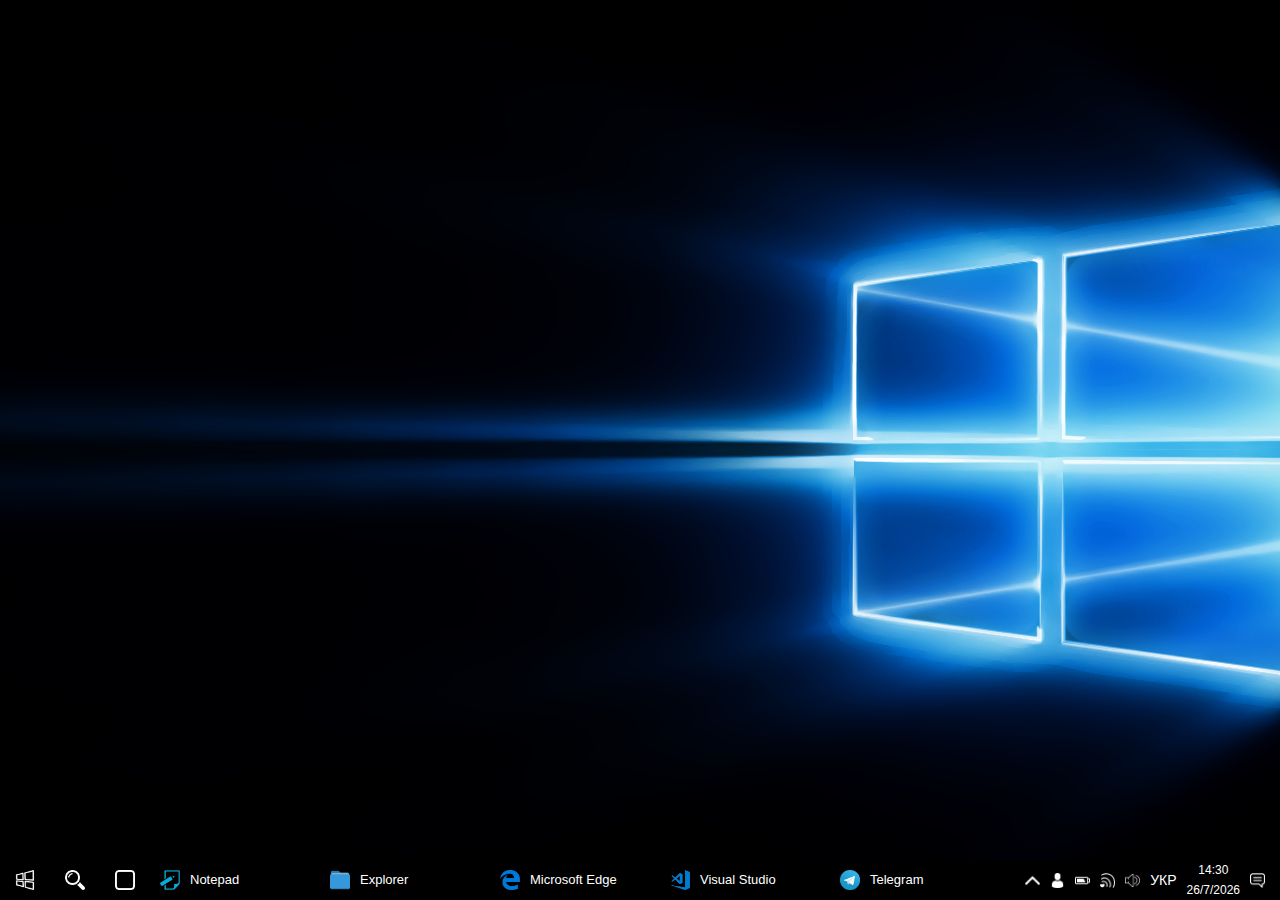
<file: index.html>
<!DOCTYPE html>
<html lang="en">
<head>
    <meta charset="UTF-8">
    <meta name="viewport" content="width=device-width, initial-scale=1.0">
    <meta http-equiv="X-UA-Compatible" content="ie=edge">
    <title>Win10Html by Futupas</title>
    <link rel="stylesheet" href="./styles.css" />
</head>
<body>
    <!-- <div id="win10html">
        <div class="mainscreen">
            <div class="desktop">
    
            </div>
            <div class="taskbar">
                <div class="windows">
    
                </div>
                <div class="rightpanel">
                    <div class="showdesktop"></div>
                    <div class="notifications"></div>
                    <div class="datetime">9:09 PM<br />2/25/2018</div>
                    <div class="language">УКР</div>
                    <div class="volume"></div>
                    <div class="wifi"></div>
                    <div class="battery"></div>
                    <div class="expand"></div>
                </div>
                <div class="programs">
                    <div class="prog">
                        <div class="icon" style="background-image: url('./programs/telegram/logo.png');"></div>
                        <div class="title">Telegram</div>
                    </div>
                    <div class="prog opened">
                        <div class="icon" style="background-image: url('./programs/microsoft_edge/logo.png');"></div>
                        <div class="title">Microdoft Edge</div>
                    </div>
                    <div class="prog">
                        <div class="icon" style="background-image: url('./programs/visual_studio/logo.png');"></div>
                        <div class="title">Visual Studio</div>
                    </div>
                </div>
            </div>
        </div>
        <div class="lockscreen">
            
        </div>
    </div> -->

    <script src="app.js"></script>
    <script>
        var configuration = {
            desktop: {
                wallpapers: './media/wallpapers.png'
            },
            programs: [{
                id: 0,
                name: 'Notepad',
                prog: './programs/notepad/main.html',
                icon: './programs/notepad/icon.png'
            },{
                id: 1,
                name: 'Explorer',
                prog: './programs/explorer/main.html',
                icon: './programs/explorer/icon.png'
            },{
                id: 2,
                name: 'Microsoft Edge',
                prog: './programs/microsoft_edge/main.html',
                icon: './programs/microsoft_edge/icon.png'
            },{
                id: 3,
                name: 'Visual Studio',
                prog: './programs/visual_studio/main.html',
                icon: './programs/visual_studio/icon.png'
            },{
                id: 4,
                name: 'Telegram',
                prog: './programs/telegram/main.html',
                icon: './programs/telegram/icon.png'
            }],
            taskbar: [],
            startmenu: []
        };
        Win10Html.Create(configuration);
    </script>
</body>
</html>
</file>
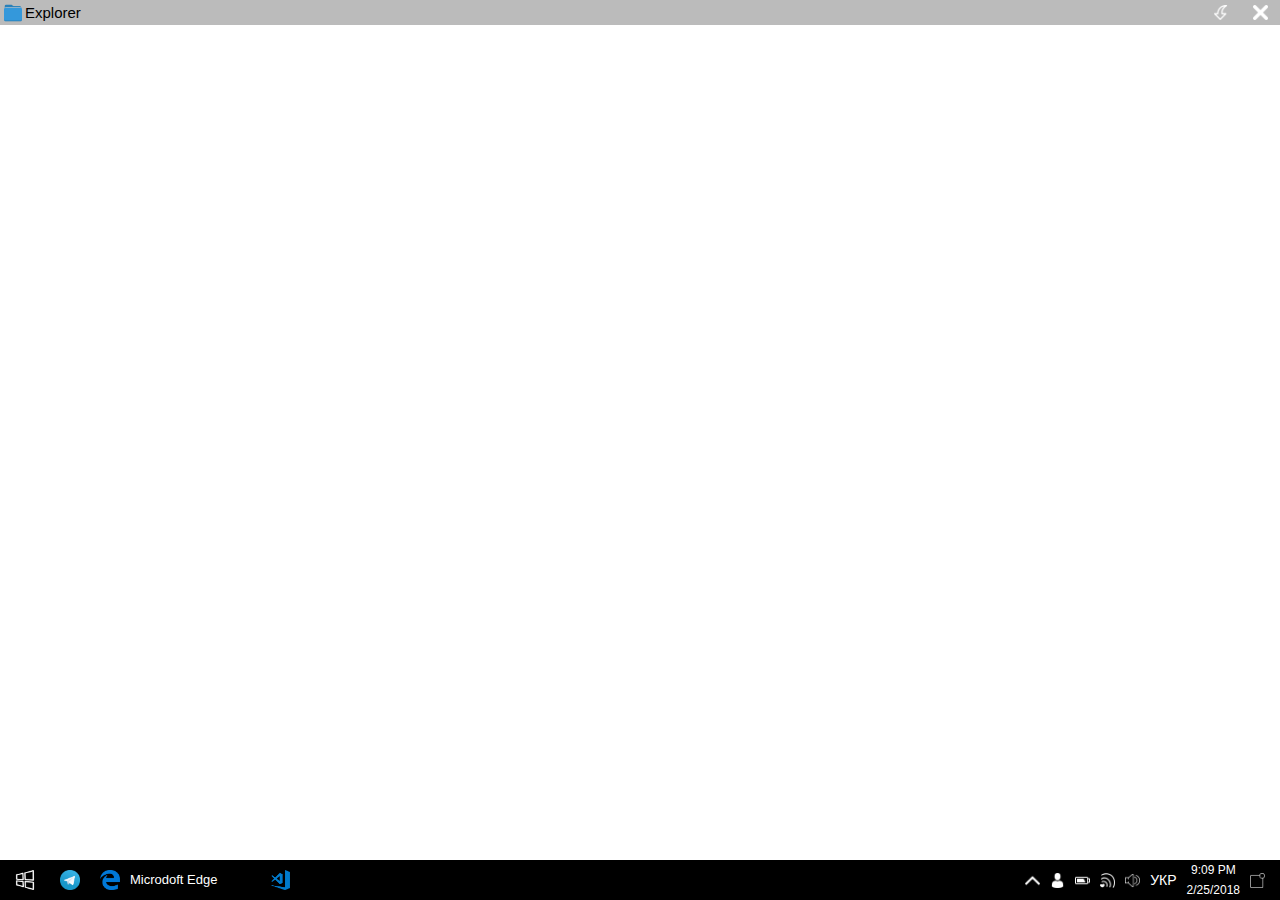
<file: example/index.html>
<!DOCTYPE html>
<html lang="en">
<head>
    <meta charset="UTF-8">
    <meta name="viewport" content="width=device-width, initial-scale=1.0">
    <meta http-equiv="X-UA-Compatible" content="ie=edge">
    <title>Win10Html by Futupas</title>
    <link rel="stylesheet" href="./styles.css" />
</head>
<body>
    <div id="win10html">
        <div class="mainscreen">
            <div class="desktop">
                <div class="window opened">
                    <div class="header">
                        <div class="icon" style="background-image: url('../programs/explorer/icon.png');"></div>
                        <div class="name">Explorer</div>
                        <div class="rightbuttons">
                            <div class="minimize"></div>
                            <div class="close"></div>
                        </div>
                    </div>
                    <div class="content"></div>
                </div>
            </div>
            <div class="taskbar">
                <div class="windows">
    
                </div>
                <!-- <div class="windows">
    
                </div> -->
                <div class="rightpanel">
                    <div class="showdesktop"></div>
                    <div class="notifications"></div>
                    <div class="datetime">9:09 PM<br />2/25/2018</div>
                    <div class="language">УКР</div>
                    <div class="volume"></div>
                    <div class="wifi"></div>
                    <div class="battery"></div>
                    <div class="author"></div>
                    <div class="expand"></div>
                </div>
                <div class="programs">
                    <div class="prog">
                        <div class="icon" style="background-image: url('./programs/telegram/logo.png');"></div>
                        <div class="title">Telegram</div>
                    </div>
                    <div class="prog opened">
                        <div class="icon" style="background-image: url('./programs/microsoft_edge/logo.png');"></div>
                        <div class="title">Microdoft Edge</div>
                    </div>
                    <div class="prog">
                        <div class="icon" style="background-image: url('./programs/visual_studio/logo.png');"></div>
                        <div class="title">Visual Studio</div>
                    </div>
                </div>
            </div>
        </div>
        <div class="lockscreen">
            
        </div>
    </div>
</body>
</html>
</file>
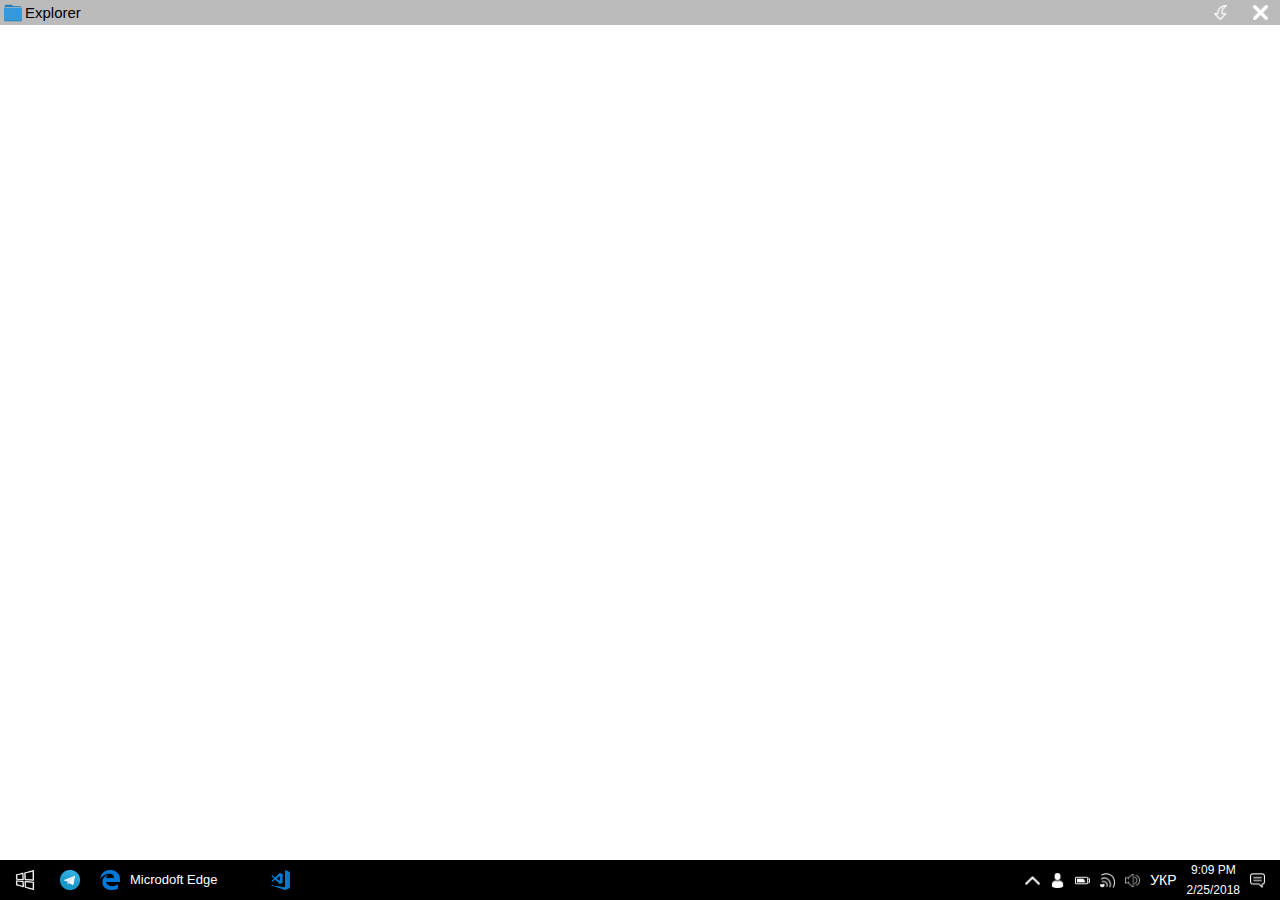
<file: example.html>
<!DOCTYPE html>
<html lang="en">
<head>
    <meta charset="UTF-8">
    <meta name="viewport" content="width=device-width, initial-scale=1.0">
    <meta http-equiv="X-UA-Compatible" content="ie=edge">
    <title>Win10Html by Futupas</title>
    <link rel="stylesheet" href="./styles.css" />
</head>
<body>
    <div id="win10html">
        <div class="mainscreen">
            <div class="desktop">
                <div class="window opened">
                    <div class="header">
                        <div class="icon" style="background-image: url('./programs/explorer/icon.png');"></div>
                        <div class="name">Explorer</div>
                        <div class="rightbuttons">
                            <div class="minimize"></div>
                            <div class="close"></div>
                        </div>
                    </div>
                    <div class="content"></div>
                </div>
            </div>
            <div class="taskbar">
                <div class="windows">
    
                </div>
                <!-- <div class="windows">
    
                </div> -->
                <div class="rightpanel">
                    <div class="showdesktop"></div>
                    <div class="notifications"></div>
                    <div class="datetime">9:09 PM<br />2/25/2018</div>
                    <div class="language">УКР</div>
                    <div class="volume"></div>
                    <div class="wifi"></div>
                    <div class="battery"></div>
                    <div class="author"></div>
                    <div class="expand"></div>
                </div>
                <div class="programs">
                    <div class="prog">
                        <div class="icon" style="background-image: url('./programs/telegram/icon.png');"></div>
                        <div class="title">Telegram</div>
                    </div>
                    <div class="prog opened">
                        <div class="icon" style="background-image: url('./programs/microsoft_edge/icon.png');"></div>
                        <div class="title">Microdoft Edge</div>
                    </div>
                    <div class="prog">
                        <div class="icon" style="background-image: url('./programs/visual_studio/icon.png');"></div>
                        <div class="title">Visual Studio</div>
                    </div>
                </div>
            </div>
            <div class="startmenu">
                <div class="all">
                    <div class="text">
                        Recently added:
                    </div>
                    <div class="prog">
                        <div class="img" style="background-image: url('./programs/explorer/icon.png');"></div>
                        <div class="text">Explorer</div>
                    </div>
                    <div class="prog">
                        <div class="img" style="background-image: url('./programs/microsoft_edge/icon.png');"></div>
                        <div class="text">Microsoft Edge</div>
                    </div>
                    <div class="prog">
                        <div class="img" style="background-image: url('./programs/notepad/icon.png');"></div>
                        <div class="text">Notepad</div>
                    </div>
                    <div class="text">
                        Lorem, ipsum.
                    </div>
                    <div class="prog">
                        <div class="img" style="background-image: url('./programs/telegram/icon.png');"></div>
                        <div class="text">Telegram</div>
                    </div>
                    <div class="prog">
                        <div class="img" style="background-image: url('./programs/visual_studio/icon.png');"></div>
                        <div class="text">Visual Studio</div>
                    </div>
                </div>
                <div class="left">
                    <div class="powerbtn" style="bottom: 0px;">
                        <div class="img" style="background-image: url('./media/startmenu_power.png');"></div>
                        <div class="text">Power</div>
                    </div>
                    <div class="settingsbtn" style="bottom: 50px;">
                        <div class="img" style="background-image: url('./media/startmenu_settings.png');"></div>
                        <div class="text">Settings</div>
                    </div>
                    <div class="accountbtn" style="bottom: 100px;">
                        <div class="img" style="background-image: url('./media/startmenu_account.png');"></div>
                        <div class="text">Futupas</div>
                    </div>
                    <div class="expandbtn" style="top: 10px;">
                        <div class="img" style="background-image: url('./media/startmenu_menu.png');"></div>
                        <div class="text">START</div>
                    </div>
                </div>
                <div class="main"></div>
            </div>
        </div>
        <div class="lockscreen">
            
        </div>
    </div>

    <script>
        document.querySelector('#win10html .mainscreen .taskbar .windows').onclick = function(){
            document.querySelector('#win10html .mainscreen .startmenu').classList.toggle('opened');
        };
        document.querySelector('#win10html .mainscreen .startmenu .left .expandbtn').onclick = function(){
            document.querySelector('#win10html .mainscreen .startmenu .left').classList.toggle('opened');
        };
    </script>
</body>
</html>
</file>
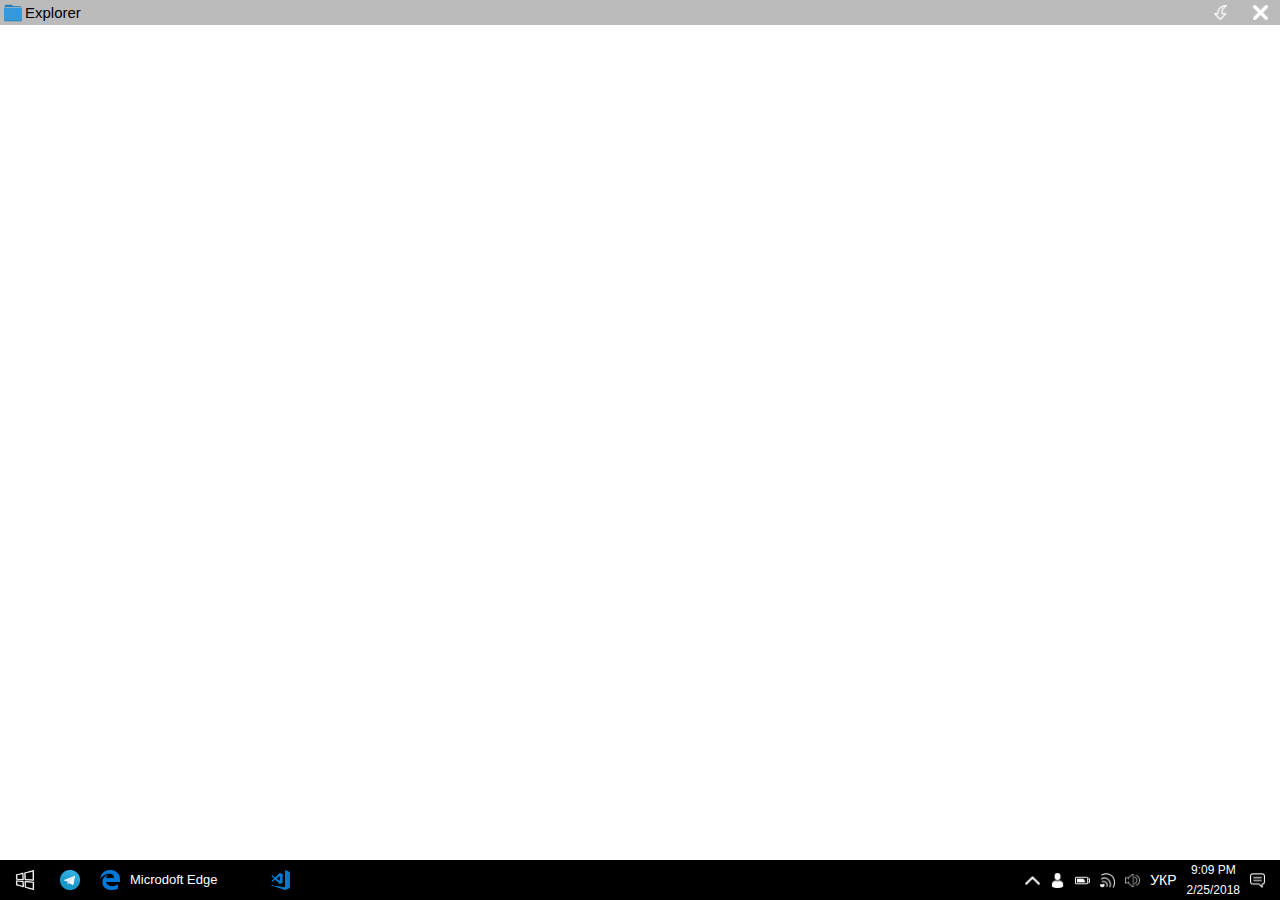
<file: example1.html>
<!DOCTYPE html>
<html lang="en">
<head>
    <meta charset="UTF-8">
    <meta name="viewport" content="width=device-width, initial-scale=1.0">
    <meta http-equiv="X-UA-Compatible" content="ie=edge">
    <title>Win10Html by Futupas</title>
    <link rel="stylesheet" href="./styles.css" />
</head>
<body>
    <div id="win10html">
        <div class="mainscreen">
            <div class="desktop">
                <div class="window opened">
                    <div class="header">
                        <div class="icon" style="background-image: url('./programs/explorer/icon.png');"></div>
                        <div class="name">Explorer</div>
                        <div class="rightbuttons">
                            <div class="minimize"></div>
                            <div class="close"></div>
                        </div>
                    </div>
                    <div class="content"></div>
                </div>
            </div>
            <div class="taskbar">
                <div class="windows">
    
                </div>
                <!-- <div class="windows">
    
                </div> -->
                <div class="rightpanel">
                    <div class="showdesktop"></div>
                    <div class="notifications"></div>
                    <div class="datetime">9:09 PM<br />2/25/2018</div>
                    <div class="language">УКР</div>
                    <div class="volume"></div>
                    <div class="wifi"></div>
                    <div class="battery"></div>
                    <div class="author"></div>
                    <div class="expand"></div>
                </div>
                <div class="programs">
                    <div class="prog">
                        <div class="icon" style="background-image: url('./programs/telegram/icon.png');"></div>
                        <div class="title">Telegram</div>
                    </div>
                    <div class="prog opened">
                        <div class="icon" style="background-image: url('./programs/microsoft_edge/icon.png');"></div>
                        <div class="title">Microdoft Edge</div>
                    </div>
                    <div class="prog">
                        <div class="icon" style="background-image: url('./programs/visual_studio/icon.png');"></div>
                        <div class="title">Visual Studio</div>
                    </div>
                </div>
            </div>
            <div class="startmenu">
                <div class="all">
                    <!-- (div.text{Lorem Ipsum $}+div.prog[style="background-image: url('./media/program1.png');"]{Program $$}*7)*7 -->
                    <div class="text">Lorem Ipsum 1</div>
                    <div class="prog" style="background-image: url('./media/program1.png');">Program 01</div>
                    <div class="prog" style="background-image: url('./media/program1.png');">Program 01</div>
                    <div class="prog" style="background-image: url('./media/program1.png');">Program 01</div>
                    <div class="prog" style="background-image: url('./media/program1.png');">Program 01</div>
                    <div class="prog" style="background-image: url('./media/program1.png');">Program 01</div>
                    <div class="prog" style="background-image: url('./media/program1.png');">Program 01</div>
                    <div class="prog" style="background-image: url('./media/program1.png');">Program 01</div>
                    <div class="text">Lorem Ipsum 2</div>
                    <div class="prog" style="background-image: url('./media/program1.png');">Program 02</div>
                    <div class="prog" style="background-image: url('./media/program1.png');">Program 02</div>
                    <div class="prog" style="background-image: url('./media/program1.png');">Program 02</div>
                    <div class="prog" style="background-image: url('./media/program1.png');">Program 02</div>
                    <div class="prog" style="background-image: url('./media/program1.png');">Program 02</div>
                    <div class="prog" style="background-image: url('./media/program1.png');">Program 02</div>
                    <div class="prog" style="background-image: url('./media/program1.png');">Program 02</div>
                    <div class="text">Lorem Ipsum 3</div>
                    <div class="prog" style="background-image: url('./media/program1.png');">Program 03</div>
                    <div class="prog" style="background-image: url('./media/program1.png');">Program 03</div>
                    <div class="prog" style="background-image: url('./media/program1.png');">Program 03</div>
                    <div class="prog" style="background-image: url('./media/program1.png');">Program 03</div>
                    <div class="prog" style="background-image: url('./media/program1.png');">Program 03</div>
                    <div class="prog" style="background-image: url('./media/program1.png');">Program 03</div>
                    <div class="prog" style="background-image: url('./media/program1.png');">Program 03</div>
                    <div class="text">Lorem Ipsum 4</div>
                    <div class="prog" style="background-image: url('./media/program1.png');">Program 04</div>
                    <div class="prog" style="background-image: url('./media/program1.png');">Program 04</div>
                    <div class="prog" style="background-image: url('./media/program1.png');">Program 04</div>
                    <div class="prog" style="background-image: url('./media/program1.png');">Program 04</div>
                    <div class="prog" style="background-image: url('./media/program1.png');">Program 04</div>
                    <div class="prog" style="background-image: url('./media/program1.png');">Program 04</div>
                    <div class="prog" style="background-image: url('./media/program1.png');">Program 04</div>
                    <div class="text">Lorem Ipsum 5</div>
                    <div class="prog" style="background-image: url('./media/program1.png');">Program 05</div>
                    <div class="prog" style="background-image: url('./media/program1.png');">Program 05</div>
                    <div class="prog" style="background-image: url('./media/program1.png');">Program 05</div>
                    <div class="prog" style="background-image: url('./media/program1.png');">Program 05</div>
                    <div class="prog" style="background-image: url('./media/program1.png');">Program 05</div>
                    <div class="prog" style="background-image: url('./media/program1.png');">Program 05</div>
                    <div class="prog" style="background-image: url('./media/program1.png');">Program 05</div>
                    <div class="text">Lorem Ipsum 6</div>
                    <div class="prog" style="background-image: url('./media/program1.png');">Program 06</div>
                    <div class="prog" style="background-image: url('./media/program1.png');">Program 06</div>
                    <div class="prog" style="background-image: url('./media/program1.png');">Program 06</div>
                    <div class="prog" style="background-image: url('./media/program1.png');">Program 06</div>
                    <div class="prog" style="background-image: url('./media/program1.png');">Program 06</div>
                    <div class="prog" style="background-image: url('./media/program1.png');">Program 06</div>
                    <div class="prog" style="background-image: url('./media/program1.png');">Program 06</div>
                    <div class="text">Lorem Ipsum 7</div>
                    <div class="prog" style="background-image: url('./media/program1.png');">Program 07</div>
                    <div class="prog" style="background-image: url('./media/program1.png');">Program 07</div>
                    <div class="prog" style="background-image: url('./media/program1.png');">Program 07</div>
                    <div class="prog" style="background-image: url('./media/program1.png');">Program 07</div>
                    <div class="prog" style="background-image: url('./media/program1.png');">Program 07</div>
                    <div class="prog" style="background-image: url('./media/program1.png');">Program 07</div>
                    <div class="prog" style="background-image: url('./media/program1.png');">Program 07</div>
                </div>
                <div class="left">
                    <div class="powerbtn" style="bottom: 0px;">
                        <div class="img" style="background-image: url('./media/startmenu_power.png');"></div>
                        <div class="text">Power</div>
                    </div>
                    <div class="settingsbtn" style="bottom: 50px;">
                        <div class="img" style="background-image: url('./media/startmenu_settings.png');"></div>
                        <div class="text">Settings</div>
                    </div>
                    <div class="accountbtn" style="bottom: 100px;">
                        <div class="img" style="background-image: url('./media/startmenu_account.png');"></div>
                        <div class="text">Futupas</div>
                    </div>
                    <div class="expandbtn" style="top: 10px;">
                        <div class="img" style="background-image: url('./media/startmenu_menu.png');"></div>
                        <div class="text">START</div>
                    </div>
                </div>
                <div class="main">
                    <!-- div.prog[style="background-image: url('./media/program1.png');"]{Program $$}*50 -->
                    <div class="prog" style="background-image: url('./media/program1.png');">Program 01</div>
                    <div class="prog" style="background-image: url('./media/program1.png');">Program 02</div>
                    <div class="prog" style="background-image: url('./media/program1.png');">Program 03</div>
                    <div class="prog" style="background-image: url('./media/program1.png');">Program 04</div>
                    <div class="prog" style="background-image: url('./media/program1.png');">Program 05</div>
                    <div class="prog" style="background-image: url('./media/program1.png');">Program 06</div>
                    <div class="prog" style="background-image: url('./media/program1.png');">Program 07</div>
                    <div class="prog" style="background-image: url('./media/program1.png');">Program 08</div>
                    <div class="prog" style="background-image: url('./media/program1.png');">Program 09</div>
                    <div class="prog" style="background-image: url('./media/program1.png');">Program 10</div>
                    <div class="prog" style="background-image: url('./media/program1.png');">Program 11</div>
                    <div class="prog" style="background-image: url('./media/program1.png');">Program 12</div>
                    <div class="prog" style="background-image: url('./media/program1.png');">Program 13</div>
                    <div class="prog" style="background-image: url('./media/program1.png');">Program 14</div>
                    <div class="prog" style="background-image: url('./media/program1.png');">Program 15</div>
                    <div class="prog" style="background-image: url('./media/program1.png');">Program 16</div>
                    <div class="prog" style="background-image: url('./media/program1.png');">Program 17</div>
                    <div class="prog" style="background-image: url('./media/program1.png');">Program 18</div>
                    <div class="prog" style="background-image: url('./media/program1.png');">Program 19</div>
                    <div class="prog" style="background-image: url('./media/program1.png');">Program 20</div>
                    <div class="prog" style="background-image: url('./media/program1.png');">Program 21</div>
                    <div class="prog" style="background-image: url('./media/program1.png');">Program 22</div>
                    <div class="prog" style="background-image: url('./media/program1.png');">Program 23</div>
                    <div class="prog" style="background-image: url('./media/program1.png');">Program 24</div>
                    <div class="prog" style="background-image: url('./media/program1.png');">Program 25</div>
                    <div class="prog" style="background-image: url('./media/program1.png');">Program 26</div>
                    <div class="prog" style="background-image: url('./media/program1.png');">Program 27</div>
                    <div class="prog" style="background-image: url('./media/program1.png');">Program 28</div>
                    <div class="prog" style="background-image: url('./media/program1.png');">Program 29</div>
                    <div class="prog" style="background-image: url('./media/program1.png');">Program 30</div>
                    <div class="prog" style="background-image: url('./media/program1.png');">Program 31</div>
                    <div class="prog" style="background-image: url('./media/program1.png');">Program 32</div>
                    <div class="prog" style="background-image: url('./media/program1.png');">Program 33</div>
                    <div class="prog" style="background-image: url('./media/program1.png');">Program 34</div>
                    <div class="prog" style="background-image: url('./media/program1.png');">Program 35</div>
                    <div class="prog" style="background-image: url('./media/program1.png');">Program 36</div>
                    <div class="prog" style="background-image: url('./media/program1.png');">Program 37</div>
                    <div class="prog" style="background-image: url('./media/program1.png');">Program 38</div>
                    <div class="prog" style="background-image: url('./media/program1.png');">Program 39</div>
                    <div class="prog" style="background-image: url('./media/program1.png');">Program 40</div>
                    <div class="prog" style="background-image: url('./media/program1.png');">Program 41</div>
                    <div class="prog" style="background-image: url('./media/program1.png');">Program 42</div>
                    <div class="prog" style="background-image: url('./media/program1.png');">Program 43</div>
                    <div class="prog" style="background-image: url('./media/program1.png');">Program 44</div>
                    <div class="prog" style="background-image: url('./media/program1.png');">Program 45</div>
                    <div class="prog" style="background-image: url('./media/program1.png');">Program 46</div>
                    <div class="prog" style="background-image: url('./media/program1.png');">Program 47</div>
                    <div class="prog" style="background-image: url('./media/program1.png');">Program 48</div>
                    <div class="prog" style="background-image: url('./media/program1.png');">Program 49</div>
                    <div class="prog" style="background-image: url('./media/program1.png');">Program 50</div>
                </div>
            </div>
        </div>
        <div class="lockscreen">
            
        </div>
    </div>

    <script>
        document.querySelector('#win10html .mainscreen .taskbar .windows').onclick = function(){
            document.querySelector('#win10html .mainscreen .startmenu').classList.toggle('opened');
        };
        document.querySelector('#win10html .mainscreen .startmenu .left .expandbtn').onclick = function(){
            document.querySelector('#win10html .mainscreen .startmenu .left').classList.toggle('opened');
        };
    </script>
</body>
</html>
</file>
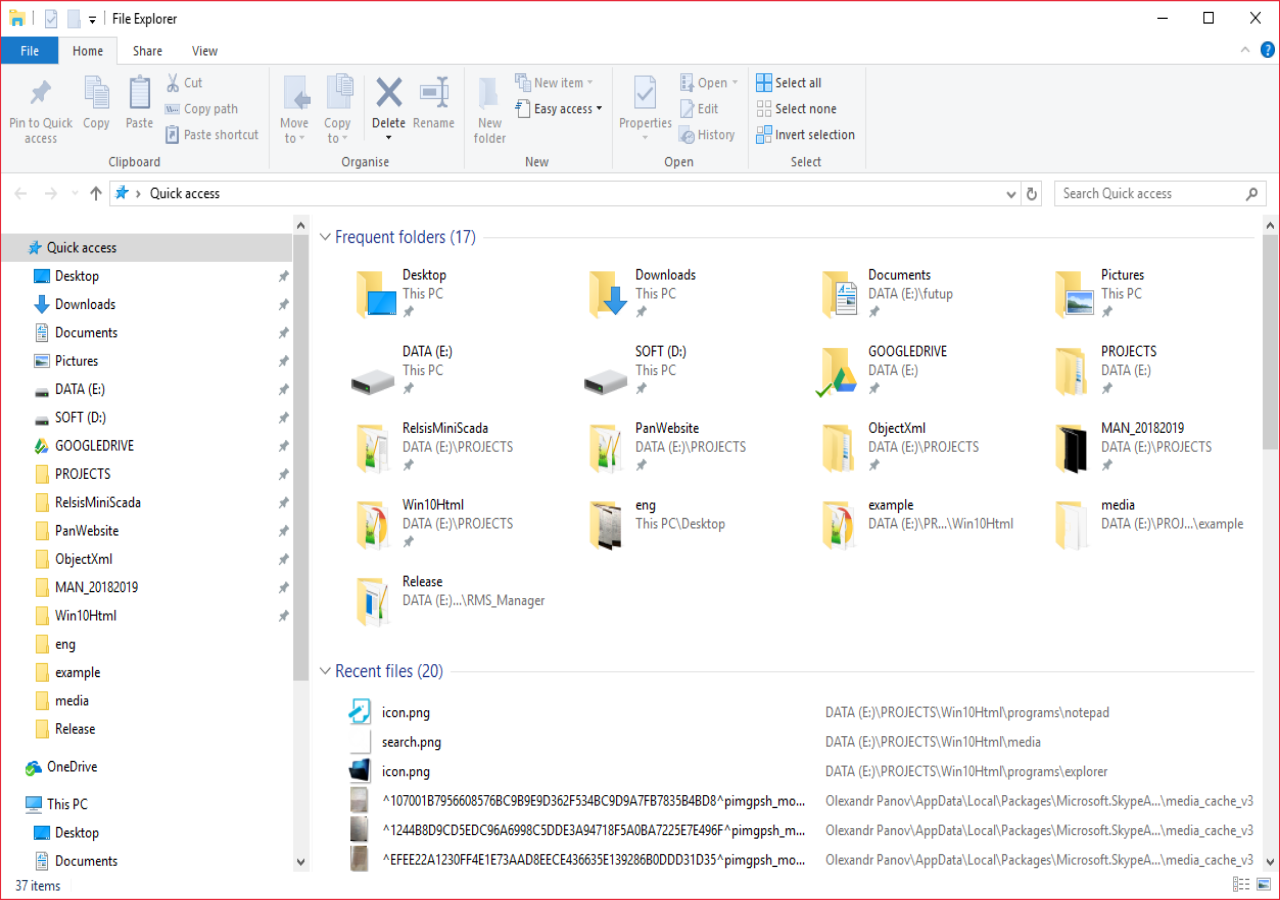
<file: programs/explorer/main.html>
<!DOCTYPE html>
<html lang="en">
<head>
    <meta charset="UTF-8">
    <meta name="viewport" content="width=device-width, initial-scale=1.0">
    <meta http-equiv="X-UA-Compatible" content="ie=edge">
    <title>Explorer</title>
    <link rel="shortcut icon" href="icon.png">
</head>
<body>
    <img src="media/screen.png" alt="" style="position: fixed; top: 0px; bottom: 0px; left: 0px; right: 0px; width: 100vw; height: 100vh;">
</body>
</html>
</file>
<file: styles.css>
#win10html *{
    position: absolute;
    margin: 0px;
    padding: 0px;
    font-family: 'Segoe UI', 'Arial';
}
#win10html{
    position: fixed;
    top: 0px;
    left: 0px;
    bottom: 0px;
    right: 0px;
    width: 100%;
    height: 100%;
}
#win10html .mainscreen{
    position: absolute;
    overflow: hidden;
    top: 0px;
    left: 0px;
    bottom: 0px;
    right: 0px;
    width: 100%;
    height: 100%;
    z-index: 1;
}
#win10html .lockscreen{
    position: absolute;
    overflow: hidden;
    top: 0px;
    left: 0px;
    bottom: 0px;
    right: 0px;
    width: 100%;
    height: 100%;
    display: none;
    z-index: 100;
}

#win10html .mainscreen .desktop{
    position: absolute;
    top: 0px;
    bottom: 40px;
    left: 0px;
    right: 0px;
    background: #000000 url('./media/wallpapers.png') no-repeat fixed center;
    z-index: 2;
}
#win10html .mainscreen .taskbar{
    position: absolute;
    height: 40px;
    bottom: 0px;
    left: 0px;
    right: 0px;
    background-color: #000;
    z-index: 4;
}
#win10html .mainscreen .taskbar .windows{
    float: left;
    display: inline-block;
    position: static;
    height: 40px;
    width: 50px;
    left: 0px;
    background: #000000 url('./media/windows2.png') no-repeat center;
    background-size: 20px 20px; 
}
#win10html .mainscreen .taskbar .windows:hover{
    background: #222222 url('./media/windows2_active.png') no-repeat center;
    background-size: 20px 20px; 
    /* #9CD6FF blue systemcolor */
}
#win10html .mainscreen .taskbar .search{
    float: left;
    display: inline-block;
    position: static;
    height: 40px;
    width: 50px;
    left: 0px;
    background: #000000 url('./media/search.png') no-repeat center;
    background-size: 20px 20px; 
}
#win10html .mainscreen .taskbar .search:hover{
    background: #222222 url('./media/search.png') no-repeat center;
    background-size: 20px 20px; 
    /* #9CD6FF blue systemcolor */
}
#win10html .mainscreen .taskbar .taskview{
    float: left;
    display: inline-block;
    position: static;
    height: 40px;
    width: 50px;
    left: 0px;
    background: #000000 url('./media/taskview.png') no-repeat center;
    background-size: 20px 20px; 
}
#win10html .mainscreen .taskbar .taskview:hover{
    background: #222222 url('./media/taskview_active.png') no-repeat center;
    background-size: 20px 20px; 
    /* #9CD6FF blue systemcolor */
}
#win10html .mainscreen .taskbar .programs{
    height: 40px;
    position: static;
    background-color: #000;
    overflow: hidden;
}
#win10html .mainscreen .taskbar .rightpanel{
    float: right;
    display: inline-block;
    height: 40px;
    position: static;
    padding: 0px;
}
#win10html .mainscreen .taskbar .rightpanel > div{
    height: 40px;
    display: inline-block;
    background-color: #000;
    position: static;
    float: right;
}
#win10html .mainscreen .taskbar .rightpanel > div:hover{
    background-color: #222;
}
#win10html .mainscreen .taskbar .rightpanel .showdesktop{
    width: 10px;
}
#win10html .mainscreen .taskbar .rightpanel .datetime{
    padding-right: 5px;
    padding-left: 5px;
    line-height: 20px;
    font-size: 12px;
    color: #fff;
    text-align: center;
}
#win10html .mainscreen .taskbar .rightpanel .language{
    padding-right: 5px;
    padding-left: 5px;
    line-height: 40px;
    font-size: 14px;
    color: #fff;
    text-align: center;
}
#win10html .mainscreen .taskbar .rightpanel .notifications{
    width: 25px;
    background: #000000 url('./media/notification.png') no-repeat center;
    background-size: 15px 15px;
}
#win10html .mainscreen .taskbar .rightpanel .volume{
    width: 25px;
    background: #000000 url('./media/volume.png') no-repeat center;
    background-size: 15px 15px;
}
#win10html .mainscreen .taskbar .rightpanel .wifi{
    width: 25px;
    background: #000000 url('./media/wifi2.png') no-repeat center;
    background-size: 15px 15px;
}
#win10html .mainscreen .taskbar .rightpanel .battery{
    width: 25px;
    background: #000000 url('./media/battery.png') no-repeat center;
    background-size: 15px 15px;
}
#win10html .mainscreen .taskbar .rightpanel .author{
    width: 25px;
    background: #000000 url('./media/author.png') no-repeat center;
    background-size: 15px 15px;
}
#win10html .mainscreen .taskbar .rightpanel .expand{
    width: 25px;
    background: #000000 url('./media/expand.png') no-repeat center;
    background-size: 15px 15px;
}

#win10html .mainscreen .taskbar .programs .prog{
    height: 40px;
    position: static;
    display: inline-block;
    width: 40px;
    background-color: #000;
    float: left;
}
#win10html .mainscreen .taskbar .programs .prog.opened{
    width: 170px;
}
#win10html .mainscreen .taskbar .programs .prog:hover{
    background-color: #222222;
}
#win10html .mainscreen .taskbar .programs .prog > .icon{
    float: left;
    height: 40px;
    width: 40px;
    background-repeat: no-repeat;
    background-position: center;
    background-size: 20px 20px;
}
#win10html .mainscreen .taskbar .programs .prog:hover > .icon{
}
#win10html .mainscreen .taskbar .programs .prog > .title{
    display: none;
    float: left;
    height: 40px;
    width: 130px;
    margin-left: 40px;
    line-height: 40px;
    text-align: left;
    color: #fff;
    font-size: 13px;
}
#win10html .mainscreen .taskbar .programs .prog.opened > .title{
    display: inline-block;
}

#win10html .mainscreen .desktop .window.opened{
    position: absolute;
    top: 0px;
    left: 0px;
    width: 100%;
    height: 100%;
    background-color: #fff;
    display: block;
}
#win10html .mainscreen .desktop .window{
    display: none;
}

#win10html .mainscreen .desktop .window .header{
    position: absolute;
    top: 0px;
    left: 0px;
    right: 0px;
    width: 100%;
    height: 25px;
    background-color: #bbb;
}
#win10html .mainscreen .desktop .window .header .icon{
    position: static;
    float: left;
    width: 25px;
    height: 25px;
    background-repeat: no-repeat;
    background-position: center;
    background-size: 18px 18px;
}
#win10html .mainscreen .desktop .window .header .name{
    position: static;
    float: left;
    line-height: 25px;
    font-size: 15px;
}
#win10html .mainscreen .desktop .window .header .rightbuttons{
    position: static;
    float: right;
    height: 25px;
}
#win10html .mainscreen .desktop .window .header .rightbuttons > div{
    width: 40px;
    position: static;
    float: left;
    height: 25px;
}
#win10html .mainscreen .desktop .window .header .rightbuttons .minimize{
    background: #bbb url('./media/window_minimize.png') no-repeat center;
    background-size: 15px 15px;
}
#win10html .mainscreen .desktop .window .header .rightbuttons .minimize:hover{
    background-color: #999;
}
#win10html .mainscreen .desktop .window .header .rightbuttons .close{
    background: #bbb url('./media/window_close.png') no-repeat center;
    background-size: 15px 15px;
}
#win10html .mainscreen .desktop .window .header .rightbuttons .close:hover{
    background-color: #ff8080;
}

#win10html .mainscreen .startmenu{
    visibility: hidden;
    opacity: 0;
    position: absolute;
    bottom: 40px;
    left: 0px;
    z-index: 3;
    width: 50%;
    min-width: 800px;
    height: 65%;
    background-color: #000;
    transform: translateY(50px);
    transition: transform 0.05s linear, opacity 0.05s linear, visibility 0.05s step-end;
}
#win10html .mainscreen .startmenu.opened{
    visibility: visible;
    transform: translateY(0px);
    opacity: 0.9;
    transition: transform 0.15s ease-in, opacity 0.15s ease-in, visibility 0.15s step-start;
}
#win10html .mainscreen .startmenu .all{
    position: absolute;
    top: 0px;
    bottom: 0px;
    left: 50px;
    width: 300px;
    padding-top: 10px;
    overflow-x: hidden;
    overflow-y: auto;
}
#win10html .mainscreen .startmenu .main{
    position: absolute;
    top: 0px;
    bottom: 0px;
    left: 350px;
    right: 0px;
}
#win10html .mainscreen .startmenu .left{
    position: absolute;
    top: 0px;
    bottom: 0px;
    left: 0px;
    width: 50px;
    overflow: hidden;
    background-color: #000;
    transition: width 0.05s linear, background-color 0.05s linear;
}
#win10html .mainscreen .startmenu .left.opened{
    background-color: #111111;
    width: 350px;
    transition: width 0.2s ease-out, background-color 0.2s ease-out;
}

#win10html .mainscreen .startmenu .left > div{
    position: absolute;
    left: 0px;
    width: 350px;
    height: 50px;
}
#win10html .mainscreen .startmenu .left > div:hover{
    background-color: #222222;
}
#win10html .mainscreen .startmenu .left > div > div.img{
    display: inline-block;
    width: 50px;
    height: 50px;
    float: left;
    background-repeat: no-repeat;
    background-position: center;
    background-size: 18px 18px;
}
#win10html .mainscreen .startmenu .left > div > div.text{
    display: inline-block;
    width: 300px;
    height: 50px;
    float: left;
    font-size: 20px;
    line-height: 50px;
    margin-left: 50px;
    color: #fff;
}
#win10html .mainscreen .startmenu .all > div{
    background-color: #000;
    position: static;
}
#win10html .mainscreen .startmenu .all > div:hover{
    background-color: #222;
}
#win10html .mainscreen .startmenu .all .text{
    /* height: 22px; */
    padding-top: 7px;
    padding-bottom: 2px;
    width: 100%;
    font-size: 12px;
    color: #fff;
    padding-left: 5px;
}
#win10html .mainscreen .startmenu .all .prog{
    height: 30px;
}
#win10html .mainscreen .startmenu .all .prog .img{
    height: 30px;
    width: 30px;
    background-repeat: no-repeat;
    background-position: center;
    background-size: 26px 26px;
    /* background-color: #9CD6FF; */
}
#win10html .mainscreen .startmenu .all .prog .text{
    height: 30px;
    font-size: 15px;
    margin-left: 30px;
}
</file>
<file: example/styles.css>
#win10html *{
    position: absolute;
    margin: 0px;
    padding: 0px;
    font-family: 'Segoe UI', 'Arial';
}
#win10html{
    position: fixed;
    top: 0px;
    left: 0px;
    bottom: 0px;
    right: 0px;
    width: 100%;
    height: 100%;
}
#win10html .mainscreen{
    position: absolute;
    overflow: hidden;
    top: 0px;
    left: 0px;
    bottom: 0px;
    right: 0px;
    width: 100%;
    height: 100%;
}
#win10html .lockscreen{
    position: absolute;
    overflow: hidden;
    top: 0px;
    left: 0px;
    bottom: 0px;
    right: 0px;
    width: 100%;
    height: 100%;
    display: none;
}

#win10html .mainscreen .desktop{
    position: absolute;
    top: 0px;
    bottom: 40px;
    left: 0px;
    right: 0px;
    background: #000000 url('./media/wallpapers.png') no-repeat fixed center; 
}
#win10html .mainscreen .taskbar{
    position: absolute;
    height: 40px;
    bottom: 0px;
    left: 0px;
    right: 0px;
    background-color: #000;
}
#win10html .mainscreen .taskbar .windows{
    float: left;
    display: inline-block;
    position: static;
    height: 40px;
    width: 50px;
    left: 0px;
    background: #000000 url('./media/windows2.png') no-repeat center;
    background-size: 20px 20px; 
    /* background-size: 18px 18px;  */
}
#win10html .mainscreen .taskbar .windows:hover{
    background: #222222 url('./media/windows2_active.png') no-repeat center;
    background-size: 20px 20px; 
    /* #9CD6FF */
}
#win10html .mainscreen .taskbar .search{
    float: left;
    display: inline-block;
    position: static;
    height: 40px;
    width: 50px;
    left: 0px;
    background: #000000 url('./media/search.png') no-repeat center;
    background-size: 20px 20px; 
    /* background-size: 18px 18px;  */
}
#win10html .mainscreen .taskbar .search:hover{
    background: #222222 url('./media/search.png') no-repeat center;
    background-size: 20px 20px; 
    /* #9CD6FF */
}
#win10html .mainscreen .taskbar .taskview{
    float: left;
    display: inline-block;
    position: static;
    height: 40px;
    width: 50px;
    left: 0px;
    background: #000000 url('./media/taskview.png') no-repeat center;
    background-size: 20px 20px; 
    /* background-size: 18px 18px;  */
}
#win10html .mainscreen .taskbar .taskview:hover{
    background: #222222 url('./media/taskview_active.png') no-repeat center;
    background-size: 20px 20px; 
    /* #9CD6FF */
}
#win10html .mainscreen .taskbar .programs{
    height: 40px;
    position: static;
    background-color: #000;
    overflow: hidden;
}
#win10html .mainscreen .taskbar .rightpanel{
    float: right;
    display: inline-block;
    height: 40px;
    position: static;
    padding: 0px;
}
#win10html .mainscreen .taskbar .rightpanel > div{
    height: 40px;
    display: inline-block;
    background-color: #000;
    position: static;
    float: right;
}
#win10html .mainscreen .taskbar .rightpanel > div:hover{
    background-color: #222;
}
#win10html .mainscreen .taskbar .rightpanel .showdesktop{
    width: 10px;
}
#win10html .mainscreen .taskbar .rightpanel .datetime{
    padding-right: 5px;
    padding-left: 5px;
    line-height: 20px;
    font-size: 12px;
    color: #fff;
    text-align: center;
}
#win10html .mainscreen .taskbar .rightpanel .language{
    padding-right: 5px;
    padding-left: 5px;
    line-height: 40px;
    font-size: 14px;
    color: #fff;
    text-align: center;
}
#win10html .mainscreen .taskbar .rightpanel .notifications{
    width: 25px;
    background: #000000 url('./media/notification.png') no-repeat center;
    background-size: 15px 15px;
}
#win10html .mainscreen .taskbar .rightpanel .volume{
    width: 25px;
    background: #000000 url('./media/volume.png') no-repeat center;
    background-size: 15px 15px;
}
#win10html .mainscreen .taskbar .rightpanel .wifi{
    width: 25px;
    background: #000000 url('./media/wifi2.png') no-repeat center;
    background-size: 15px 15px;
}
#win10html .mainscreen .taskbar .rightpanel .battery{
    width: 25px;
    background: #000000 url('./media/battery.png') no-repeat center;
    background-size: 15px 15px;
}
#win10html .mainscreen .taskbar .rightpanel .author{
    width: 25px;
    background: #000000 url('./media/author.png') no-repeat center;
    background-size: 15px 15px;
}
#win10html .mainscreen .taskbar .rightpanel .expand{
    width: 25px;
    background: #000000 url('./media/expand.png') no-repeat center;
    background-size: 15px 15px;
}

#win10html .mainscreen .taskbar .programs .prog{
    height: 40px;
    position: static;
    display: inline-block;
    width: 40px;
    background-color: #000;
    float: left;
}
#win10html .mainscreen .taskbar .programs .prog.opened{
    width: 170px;
}
#win10html .mainscreen .taskbar .programs .prog:hover{
    background-color: #222222;
}
#win10html .mainscreen .taskbar .programs .prog > .icon{
    float: left;
    height: 40px;
    width: 40px;
    /* background-color: #000000; */
    background-repeat: no-repeat;
    background-position: center;
    background-size: 20px 20px;
    /* background-size: 18px 18px; */
}
#win10html .mainscreen .taskbar .programs .prog:hover > .icon{
    /* background-size: 20px 20px; */
}
#win10html .mainscreen .taskbar .programs .prog > .title{
    /* position: static; */
    display: none;
    float: left;
    height: 40px;
    width: 130px;
    margin-left: 40px;
    line-height: 40px;
    text-align: left;
    color: #fff;
    font-size: 13px;
}
#win10html .mainscreen .taskbar .programs .prog.opened > .title{
    display: inline-block;
}

#win10html .mainscreen .desktop .window.opened{
    position: absolute;
    top: 0px;
    left: 0px;
    width: 100%;
    height: 100%;
    background-color: #fff;
    display: block;
}
#win10html .mainscreen .desktop .window{
    display: none;
}

#win10html .mainscreen .desktop .window .header{
    position: absolute;
    top: 0px;
    left: 0px;
    right: 0px;
    width: 100%;
    height: 25px;
    background-color: #bbb;
}
#win10html .mainscreen .desktop .window .header .icon{
    position: static;
    float: left;
    width: 25px;
    height: 25px;
    background-repeat: no-repeat;
    background-position: center;
    background-size: 18px 18px;
}
#win10html .mainscreen .desktop .window .header .name{
    position: static;
    float: left;
    line-height: 25px;
    font-size: 15px;
}
#win10html .mainscreen .desktop .window .header .rightbuttons{
    position: static;
    float: right;
    height: 25px;
}
#win10html .mainscreen .desktop .window .header .rightbuttons > div{
    width: 40px;
    position: static;
    float: left;
    height: 25px;
}
#win10html .mainscreen .desktop .window .header .rightbuttons .minimize{
    background: #bbb url('./media/window_minimize.png') no-repeat center;
    background-size: 15px 15px;
}
#win10html .mainscreen .desktop .window .header .rightbuttons .minimize:hover{
    background-color: #999;
}
#win10html .mainscreen .desktop .window .header .rightbuttons .close{
    background: #bbb url('./media/window_close.png') no-repeat center;
    background-size: 15px 15px;
}
#win10html .mainscreen .desktop .window .header .rightbuttons .close:hover{
    background-color: #ff8080;
}
</file>
